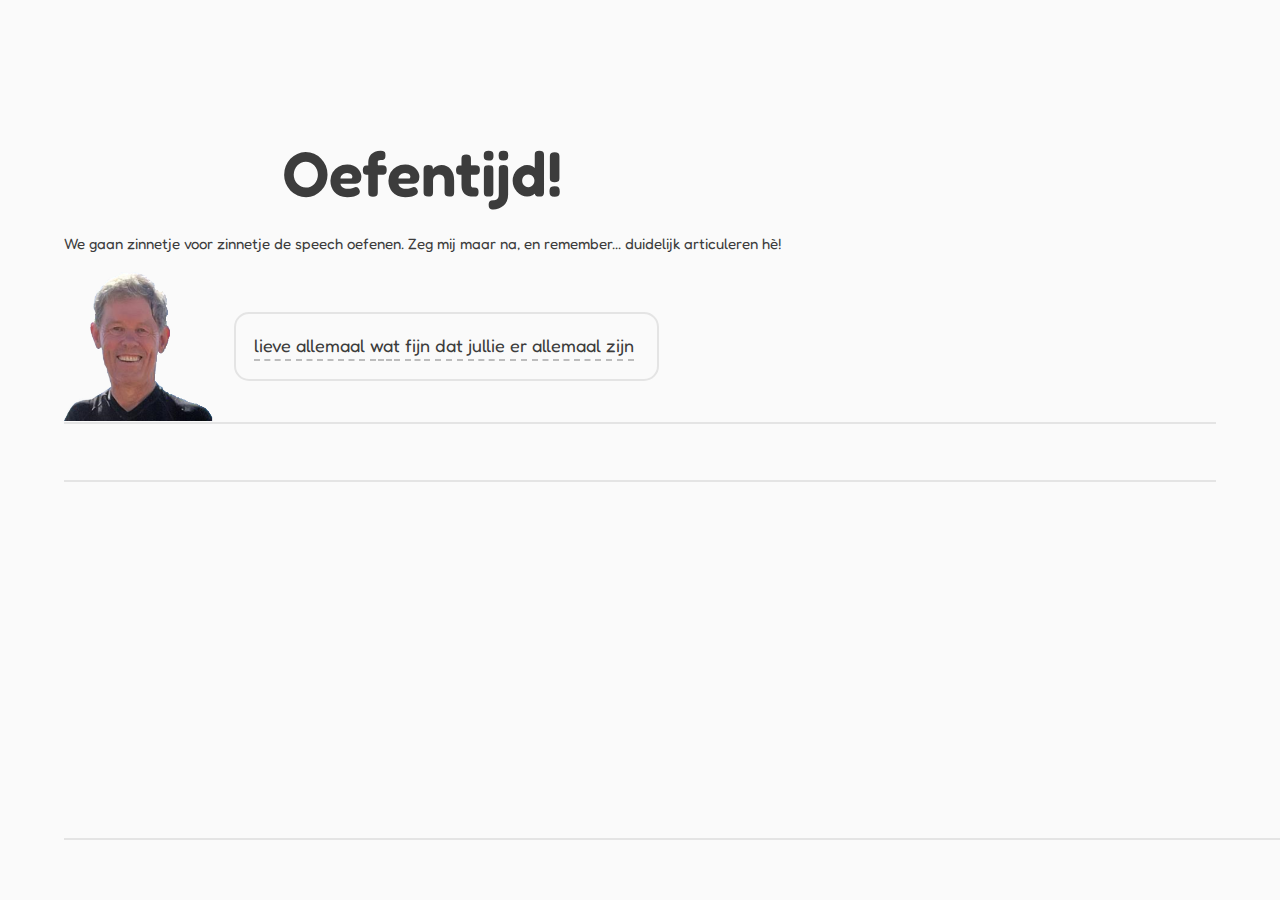
<file: articuleren.html>
<!DOCTYPE html>
<html>
	<head>
		    <meta charset="utf-8">
    	<meta name="viewport" content="width=device-width, initial-scale=1">
		<link rel="stylesheet" href="https://cdnjs.cloudflare.com/ajax/libs/materialize/1.0.0/css/materialize.min.css">
		<!-- Compiled and minified JavaScript -->
		<script src="https://cdnjs.cloudflare.com/ajax/libs/materialize/1.0.0/js/materialize.min.js"></script>
		<link rel="stylesheet" type="text/css" href="articulateStyle.css">
		<link
			href="https://fonts.googleapis.com/css2?family=Roboto:ital,wght@0,300;0,400;1,500&display=swap"
			rel="stylesheet"
		/>
		<link rel="preconnect" href="https://fonts.googleapis.com">
   		 <link rel="preconnect" href="https://fonts.gstatic.com" crossorigin>
  		 <link href="https://fonts.googleapis.com/css2?family=Fredoka:wght@300;400;500;600;700&display=swap"
        rel="stylesheet">
		<link
			rel="stylesheet"
			href="https://cdnjs.cloudflare.com/ajax/libs/font-awesome/5.13.0/css/all.min.css"
		/>
		<link rel="stylesheet" href="styleDuo.css">
		<script defer src="speechParts.js"></script>
		 <script src="https://ajax.googleapis.com/ajax/libs/jquery/3.5.1/jquery.min.js"></script>
		 <script defer type="text/javascript" src="oefenenScript.js"></script>
	</head>
	<body>
		<div class="wrapper">
			<div class="header">
				<h1 onClick="adjustMicAmplifier()">Oefentijd!</h1>
	        	<p>We gaan zinnetje voor zinnetje de speech oefenen. Zeg mij maar na, en remember... duidelijk articuleren hè!</p>	
			</div>
	        <div class="top__container">
	            <div class="image_text__container">
	                <img src="images/michiel.png">
	                <p id="original__text"></p>
	            </div>
	            <div id="destination__container">
	            </div>
	        </div>
	        <div id="origin__container">
	        	<div class="feedback" id="showWhenTooSoft">Ik hoor je nauwelijks, dat moet écht harder!</div>
				<div class="feedback" id="showWhenLittleBitOfSound">Oké... Dat gaat de goede kant op...</div>
				<div class="feedback" id="showWhenHardEnough">Yes! Dat wat echt goed gearticuleerd!<br />
					<div onClick="loadSpeechPart()" class="btn btn-primary">Volgende</div>
				</div>
				<div class="pids-wrapper">
				  <div class="pid"></div>
				  <div class="pid"></div>
				  <div class="pid"></div>
				  <div class="pid"></div>
				  <div class="pid"></div>
				  <div class="pid"></div>
				  <div class="pid"></div>
				  <div class="pid"></div>
				  <div class="pid"></div>
				  <div class="pid"></div>
				  <div class="pid"></div>
				  <div class="pid"></div>
				  <div class="pid"></div>
				  <div class="pid"></div>
				  <div class="pid"></div>
				  <div class="pid"></div>
				  <div class="pid"></div>
				  <div class="pid"></div>
				  <div class="pid"></div>
				  <div class="pid"></div>
				</div>	
	        </div>
	        <footer>
				
	        </footer>
    	</div>
	</body>
</html>
</file>
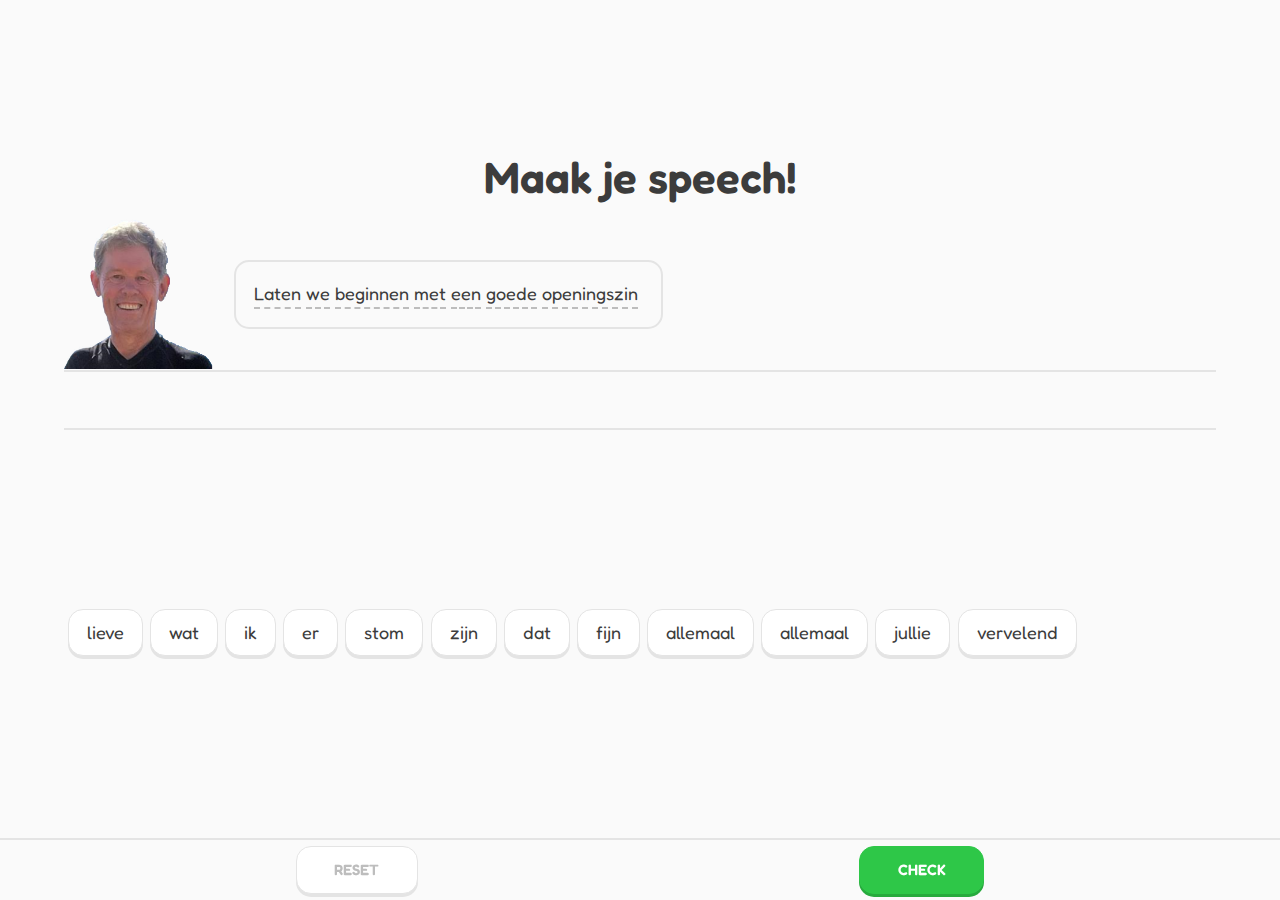
<file: writeSpeech.html>
<!DOCTYPE html>
<html>
	<head>
		    <meta charset="utf-8">
    	<meta name="viewport" content="width=device-width, initial-scale=1">
		<link rel="stylesheet" href="https://cdnjs.cloudflare.com/ajax/libs/materialize/1.0.0/css/materialize.min.css">
		<!-- Compiled and minified JavaScript -->
		<script src="https://cdnjs.cloudflare.com/ajax/libs/materialize/1.0.0/js/materialize.min.js"></script>
		<link
			href="https://fonts.googleapis.com/css2?family=Roboto:ital,wght@0,300;0,400;1,500&display=swap"
			rel="stylesheet"
		/>
		 <link rel="preconnect" href="https://fonts.googleapis.com">
   		 <link rel="preconnect" href="https://fonts.gstatic.com" crossorigin>
  		 <link href="https://fonts.googleapis.com/css2?family=Fredoka:wght@300;400;500;600;700&display=swap"
        rel="stylesheet">
		<link
			rel="stylesheet"
			href="https://cdnjs.cloudflare.com/ajax/libs/font-awesome/5.13.0/css/all.min.css"
		/>
		 <link rel="stylesheet" href="styleDuo.css">

		 <script src="https://ajax.googleapis.com/ajax/libs/jquery/3.5.1/jquery.min.js"></script>
		 <script defer src="speechParts.js"></script>
		 <script defer type="text/javascript" src="speechScriptDuo.js"></script>
	</head>
	<body>

		<div class="wrapper">
        <h3>Maak je speech!</h3>
        <div class="top__container">
            <div class="image_text__container">
                <img src="images/michiel.png">
                <p id="original__text"></p>
            </div>
            <div id="destination__container">
            </div>
        </div>
        <div id="origin__container">
        </div>
    </div>
    <footer>
        <div class="skip_button" onClick="setView()">RESET</div>
        <div class="check_button" onCLick="checkSpeechPart()">CHECK</div>
    </footer>


		
	</body>
</html>
</file>
<file: articulateStyle.css>
.feedback{
	width:100%;
	text-align:center;
	margin-bottom: 20px;
	font-size:large;
}

#showWhenLittleBitOfSound{
	display: none;
}

#showWhenHardEnough{
	display: none;
}

#showWhenTooSoft{
	display: none;
}

.pids-wrapper{
  width: 100%;
}
.pid{
  width: calc(5% - 4px);
  height: 10px;
  display: inline-block;
}
</file>
<file: styleDuo.css>
:root {
  --grey-color: rgb(228, 228, 228);
  --darker-grey-color: rgb(189, 189, 189);
  --text-color: rgb(60, 60, 60);
  --border-radius: 15px;
}

body {
  margin: 0;
  padding: 0;
  height: 100vh;
  display: flex;
  justify-content: center;
  align-items: center;
  overflow: hidden;
  user-select: none;
  font-family: "Fredoka";
  color: var(--text-color);
  background-color: rgb(250, 250, 250);
}

.wrapper {
  height: 95vh;
  width: 90vw;
  display: flex;
  flex-direction: column;
  justify-content: center;
  align-items: flex-start;
  margin-bottom: 5em;
  overflow: scroll;
  -webkit-overflow-scrolling: touch;
}

h1,h2, h3 {
  width: 100%;
  text-align: center;
  font-weight: 600;
}

p{
  text-align: center;
}

.top__container {
  width: 100%;
  height: 250px;
  margin-bottom: 50px;
}

.image_text__container {
  display: flex;
  justify-content: flex-start;
  align-items: center;
}

img {
  width: 150px;
  display: block;
}

#original__text {
  border: 2px solid var(--grey-color);
  padding: 1em;
  width: auto;
  border-radius: var(--border-radius);
  margin-left: 20px;
  font-size: 1.2em;
}

span {
  display: inline-block;
  border-bottom: 2px dashed var(--darker-grey-color);
  margin-right: 5px;
}

#destination__container {
  padding: 0.5em 0;
  height: 60px;
  width: 100%;
  border-top: 2px solid var(--grey-color);
  border-bottom: 2px solid var(--grey-color);
  display: flex;
  justify-content: flex-start;
  align-items: center;
  flex-wrap: wrap;
}

#origin__container {
  padding: 3em 0;
  margin-top:3em;
  width: 100%;
  /* border-top: 2px solid var(--grey-color);
  border-bottom: 2px solid var(--grey-color); */
  display: flex;
  justify-content: flex-start;
  align-items: center;
  flex-wrap: wrap;
}

.word {
  position: relative;
  border: 1px solid var(--grey-color);
  background-color: white;
  margin: 0 0.2em;
  padding: 0.5em 1em;
  border-radius: var(--border-radius);
  box-shadow: 0px 3px 0px 0px var(--grey-color);
  transition: 0.2s transform ease-in-out;
  cursor: pointer;
  z-index: 1;
  font-size: 1.2em;
  font-weight: 400;
}

.word__container {
  margin: 0 0.2em;
  padding: 0.5em 1em;
  border-radius: var(--border-radius);
}

.word__container:empty {
  background: var(--grey-color);
}

.word:active {
  transform: translateY(2px);
  box-shadow: none;
}

footer {
  position: fixed;
  bottom: 0;
  border-top: 2px solid var(--grey-color);
  width: 100%;
  display: flex;
  justify-content: space-around;
  align-items: center;
  padding: 2em 5em;
  height: 2em;
}

.skip_button,
.check_button {
  font-size: 1em;
  font-weight: 600;
  padding: 0.8em 2.5em;
  border-radius: var(--border-radius);
  transition: 0s all ease-in-out;
  cursor: pointer;
}

.skip_button {
  color: var(--darker-grey-color);
  border: 1px solid var(--grey-color);
  background-color: white;
  box-shadow: 0px 3px 0px 0px var(--grey-color);
}

.skip_button:hover {
  background-color: rgba(143, 157, 173, 0.2);
}

.check_button {
  color: white;
  border: 1px solid #2ec748;
  background-color: #2ec748;
  box-shadow: 0px 3px 0px 0px #27aa3d;
}

.check_button:hover {
  background-color: #33db4f;
}

.skip_button:active,
.check_button:active {
  transform: translateY(2px);
  box-shadow: none;
}
</file>
